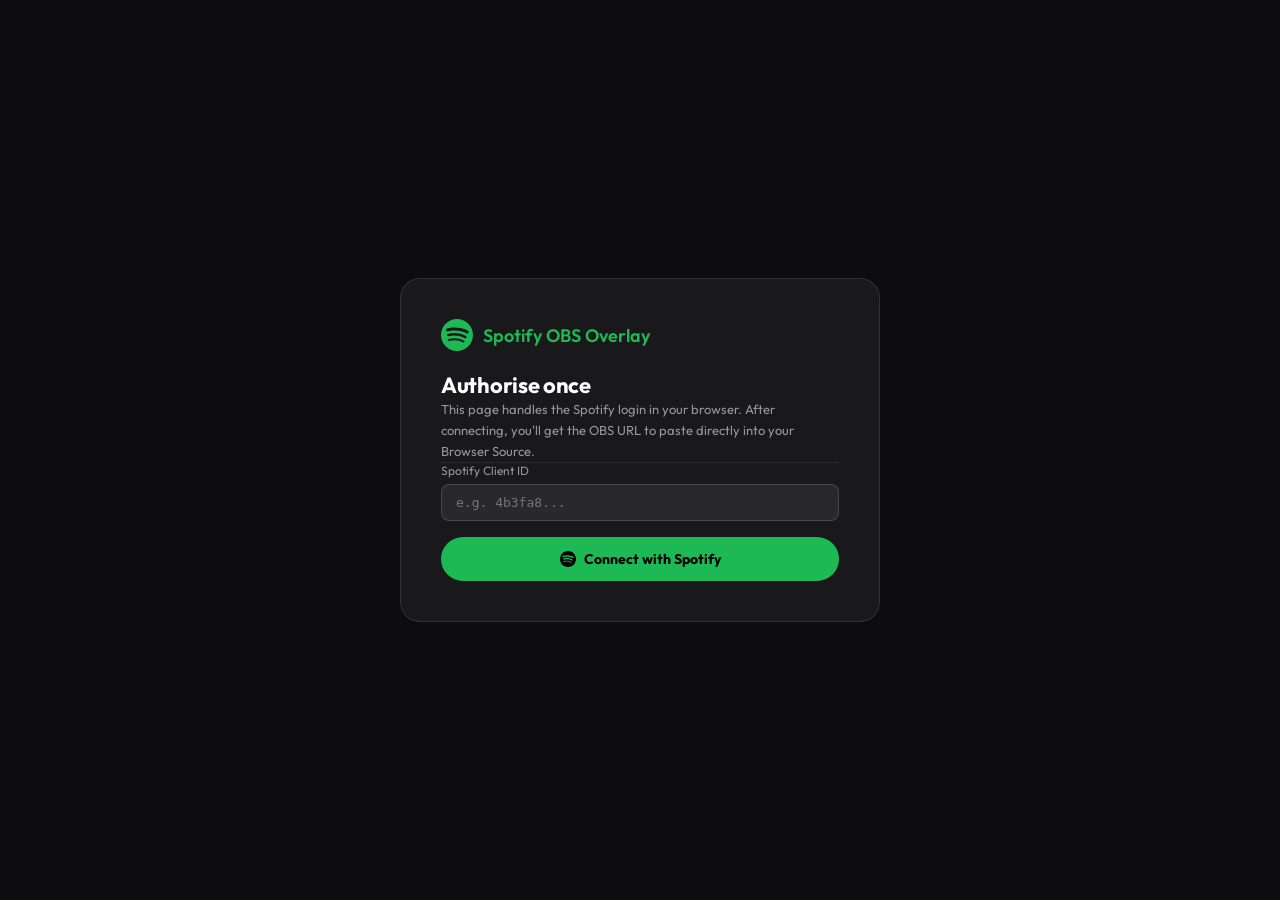
<file: auth.html>
<!DOCTYPE html>
<html lang="en">
<head>
<meta charset="UTF-8">
<title>Spotify OBS - Authorisation</title>
<style>
  @import url('https://fonts.googleapis.com/css2?family=Outfit:wght@300;400;500;600;700&display=swap');
  * { margin:0; padding:0; box-sizing:border-box; }
  body {
    font-family: 'Outfit', sans-serif;
    background: #0d0d0f;
    color: #fff;
    min-height: 100vh;
    display: flex; align-items: center; justify-content: center;
    padding: 24px;
  }
  .card {
    background: rgba(255,255,255,0.05);
    border: 1px solid rgba(255,255,255,0.10);
    border-radius: 20px;
    padding: 40px;
    max-width: 480px;
    width: 100%;
    display: flex; flex-direction: column; gap: 20px;
  }
  .logo { color: #1DB954; display:flex; align-items:center; gap:10px; font-size:18px; font-weight:600; }
  .logo svg { width:32px; height:32px; }
  h1 { font-size: 22px; font-weight: 700; letter-spacing: -0.3px; }
  p { font-size: 13px; color: rgba(255,255,255,0.55); line-height: 1.6; }
  label { font-size: 12px; color: rgba(255,255,255,0.55); display:block; margin-bottom:6px; }
  input {
    width: 100%;
    background: rgba(255,255,255,0.07);
    border: 1px solid rgba(255,255,255,0.15);
    border-radius: 8px;
    padding: 10px 14px;
    color: #fff;
    font-size: 13px;
    font-family: monospace;
  }
  input:focus { outline:none; border-color: #1DB954; }
  .btn {
    display: flex; align-items: center; justify-content:center; gap: 8px;
    background: #1DB954; color: #000;
    border: none; border-radius: 50px;
    padding: 13px 28px;
    font-size: 14px; font-weight: 700;
    font-family: 'Outfit', sans-serif;
    cursor: pointer;
    transition: transform 0.15s, box-shadow 0.15s;
    width: 100%;
  }
  .btn:hover { transform: scale(1.02); box-shadow: 0 0 24px rgba(29,185,84,0.4); }
  .btn:disabled { opacity:0.4; cursor:not-allowed; transform:none; }

  /* Token's result box */
  #result { display:none; flex-direction:column; gap:16px; }
  .success-badge {
    display: inline-flex; align-items:center; gap:6px;
    background: rgba(29,185,84,0.15);
    border: 1px solid rgba(29,185,84,0.3);
    border-radius: 20px;
    padding: 6px 14px;
    font-size: 12px; color: #1DB954; font-weight:600;
    width: fit-content;
  }
  .obs-url-box {
    background: rgba(0,0,0,0.4);
    border: 1px solid rgba(255,255,255,0.12);
    border-radius: 10px;
    padding: 14px;
    font-size: 11px;
    font-family: monospace;
    word-break: break-all;
    color: rgba(255,255,255,0.8);
    line-height: 1.5;
  }
  .copy-btn {
    background: rgba(255,255,255,0.08);
    border: 1px solid rgba(255,255,255,0.15);
    border-radius: 8px;
    padding: 8px 16px;
    color: #fff;
    font-size: 12px;
    font-family: 'Outfit', sans-serif;
    cursor: pointer;
    transition: background 0.15s;
    width: fit-content;
  }
  .copy-btn:hover { background: rgba(255,255,255,0.14); }
  .step {
    display:flex; align-items:flex-start; gap:10px;
    font-size: 13px; color: rgba(255,255,255,0.7);
    line-height: 1.5;
  }
  .step-num {
    background: rgba(29,185,84,0.2);
    color: #1DB954;
    border-radius: 50%;
    width:22px; height:22px;
    display:flex; align-items:center; justify-content:center;
    font-size:11px; font-weight:700;
    flex-shrink:0; margin-top:1px;
  }
  .divider { border:none; border-top: 1px solid rgba(255,255,255,0.08); }
  #status { font-size:12px; color:rgba(255,255,255,0.4); min-height:16px; }
  .err { color: #ff6b6b !important; }
</style>
</head>
<body>
<div class="card">
  <div class="logo">
    <svg viewBox="0 0 24 24" fill="currentColor">
      <path d="M12 0C5.4 0 0 5.4 0 12s5.4 12 12 12 12-5.4 12-12S18.66 0 12 0zm5.521 17.34c-.24.359-.66.48-1.021.24-2.82-1.74-6.36-2.101-10.561-1.141-.418.122-.779-.179-.899-.539-.12-.421.18-.78.54-.9 4.56-1.021 8.52-.6 11.64 1.32.42.18.479.659.301 1.02zm1.44-3.3c-.301.42-.841.6-1.262.3-3.239-1.98-8.159-2.58-11.939-1.38-.479.12-1.02-.12-1.14-.6-.12-.48.12-1.021.6-1.141C9.6 9.9 15 10.561 18.72 12.84c.361.181.54.78.241 1.2zm.12-3.36C15.24 8.4 8.82 8.16 5.16 9.301c-.6.179-1.2-.181-1.38-.721-.18-.601.18-1.2.72-1.381 4.26-1.26 11.28-1.02 15.721 1.621.539.3.719 1.02.419 1.56-.299.421-1.02.599-1.559.3z"/>
    </svg>
    Spotify OBS Overlay
  </div>

  <!-- Porco Diavolo 1 -->
  <div id="login-form">
    <h1>Authorise once</h1>
    <p>This page handles the Spotify login in your browser. After connecting, you'll get the OBS URL to paste directly into your Browser Source.</p>
    <hr class="divider">
    <div>
      <label>Spotify Client ID</label>
      <input type="text" id="cid" placeholder="e.g. 4b3fa8..." autocomplete="off" />
    </div>
    <p id="status"></p>
    <button class="btn" onclick="doLogin()">
      <svg viewBox="0 0 24 24" fill="currentColor" width="16" height="16">
        <path d="M12 0C5.4 0 0 5.4 0 12s5.4 12 12 12 12-5.4 12-12S18.66 0 12 0zm5.521 17.34c-.24.359-.66.48-1.021.24-2.82-1.74-6.36-2.101-10.561-1.141-.418.122-.779-.179-.899-.539-.12-.421.18-.78.54-.9 4.56-1.021 8.52-.6 11.64 1.32.42.18.479.659.301 1.02zm1.44-3.3c-.301.42-.841.6-1.262.3-3.239-1.98-8.159-2.58-11.939-1.38-.479.12-1.02-.12-1.14-.6-.12-.48.12-1.021.6-1.141C9.6 9.9 15 10.561 18.72 12.84c.361.181.54.78.241 1.2zm.12-3.36C15.24 8.4 8.82 8.16 5.16 9.301c-.6.179-1.2-.181-1.38-.721-.18-.601.18-1.2.72-1.381 4.26-1.26 11.28-1.02 15.721 1.621.539.3.719 1.02.419 1.56-.299.421-1.02.599-1.559.3z"/>
      </svg>
      Connect with Spotify
    </button>
  </div>

  <!-- Porca Miseria 2 -->
  <div id="result">
    <div class="success-badge">✓ Connected to Spotify</div>
    <h1>Copy your OBS URL</h1>
    <p>Paste this URL in OBS → Browser Source → URL field. The tokens are embedded so OBS can authenticate automatically.</p>
    <hr class="divider">

    <div class="step"><div class="step-num">1</div><span>Copy the URL below</span></div>
    <div class="obs-url-box" id="obs-url-display">Generating...</div>
    <button class="copy-btn" onclick="copyUrl()">📋 Copy URL</button>

    <hr class="divider">
    <div class="step"><div class="step-num">2</div><span>In OBS: Sources → Add → Browser Source</span></div>
    <div class="step"><div class="step-num">3</div><span>Paste the URL, set Width: <strong>420</strong>, Height: <strong>140</strong>, enable <strong>Allow transparency</strong></span></div>
    <div class="step"><div class="step-num">4</div><span>Done! The overlay will auto-refresh every 5 seconds</span></div>
  </div>
</div>

<script>
const REDIRECT_URI = 'https://glacioboreale.github.io/SpotifyObsWidget/callback.html';
const SCOPES = 'user-read-currently-playing user-read-playback-state';

function generateRandom(length) {
  const chars = 'ABCDEFGHIJKLMNOPQRSTUVWXYZabcdefghijklmnopqrstuvwxyz0123456789-._~';
  const arr = new Uint8Array(length);
  crypto.getRandomValues(arr);
  return Array.from(arr, b => chars[b % chars.length]).join('');
}

async function generateCodeChallenge(verifier) {
  const data = new TextEncoder().encode(verifier);
  const digest = await crypto.subtle.digest('SHA-256', data);
  return btoa(String.fromCharCode(...new Uint8Array(digest)))
    .replace(/\+/g, '-').replace(/\//g, '_').replace(/=/g, '');
}

async function doLogin() {
  const cid = document.getElementById('cid').value.trim();
  if (!cid) {
    setStatus('Please enter your Client ID.', true);
    return;
  }
  setStatus('Redirecting to Spotify...');
  localStorage.setItem('spotify_client_id', cid);

  const verifier = generateRandom(64);
  const challenge = await generateCodeChallenge(verifier);
  localStorage.setItem('spotify_code_verifier', verifier);
  localStorage.setItem('spotify_redirect_uri', REDIRECT_URI);

  const params = new URLSearchParams({
    client_id: cid,
    response_type: 'code',
    redirect_uri: REDIRECT_URI,
    code_challenge_method: 'S256',
    code_challenge: challenge,
    scope: SCOPES,
  });
  window.location.href = `https://accounts.spotify.com/authorize?${params}`;
}

function setStatus(msg, err) {
  const el = document.getElementById('status');
  el.textContent = msg;
  el.className = err ? 'err' : '';
}

function copyUrl() {
  const url = document.getElementById('obs-url-display').textContent;
  navigator.clipboard.writeText(url).then(() => {
    const btn = document.querySelector('.copy-btn');
    btn.textContent = '✓ Copied!';
    setTimeout(() => btn.textContent = '📋 Copy URL', 2000);
  });
}

// On load: Controlla se si è tornati dallo spotify callback coi token
(function checkTokens() {
  const access = localStorage.getItem('spotify_access_token');
  const refresh = localStorage.getItem('spotify_refresh_token');
  const clientId = localStorage.getItem('spotify_client_id');

  if (access && refresh && clientId) {
    // Crea l'URL OBS con i token sotto forma di parametri hash
    // index.html li legge e li salva nel LocalStorage
    const base = 'https://glacioboreale.github.io/SpotifyObsWidget/';
    const hash = new URLSearchParams({
      access_token: access,
      refresh_token: refresh,
      client_id: clientId,
      expires: localStorage.getItem('spotify_token_expires') || '',
    }).toString();
    const obsUrl = `${base}#${hash}`;

    document.getElementById('obs-url-display').textContent = obsUrl;
    document.getElementById('login-form').style.display = 'none';
    document.getElementById('result').style.display = 'flex';
  } else {
    // Pre-fill del client id se salvato
    const saved = localStorage.getItem('spotify_client_id');
    if (saved) document.getElementById('cid').value = saved;
  }
})();
</script>
</body>
</html>
</file>
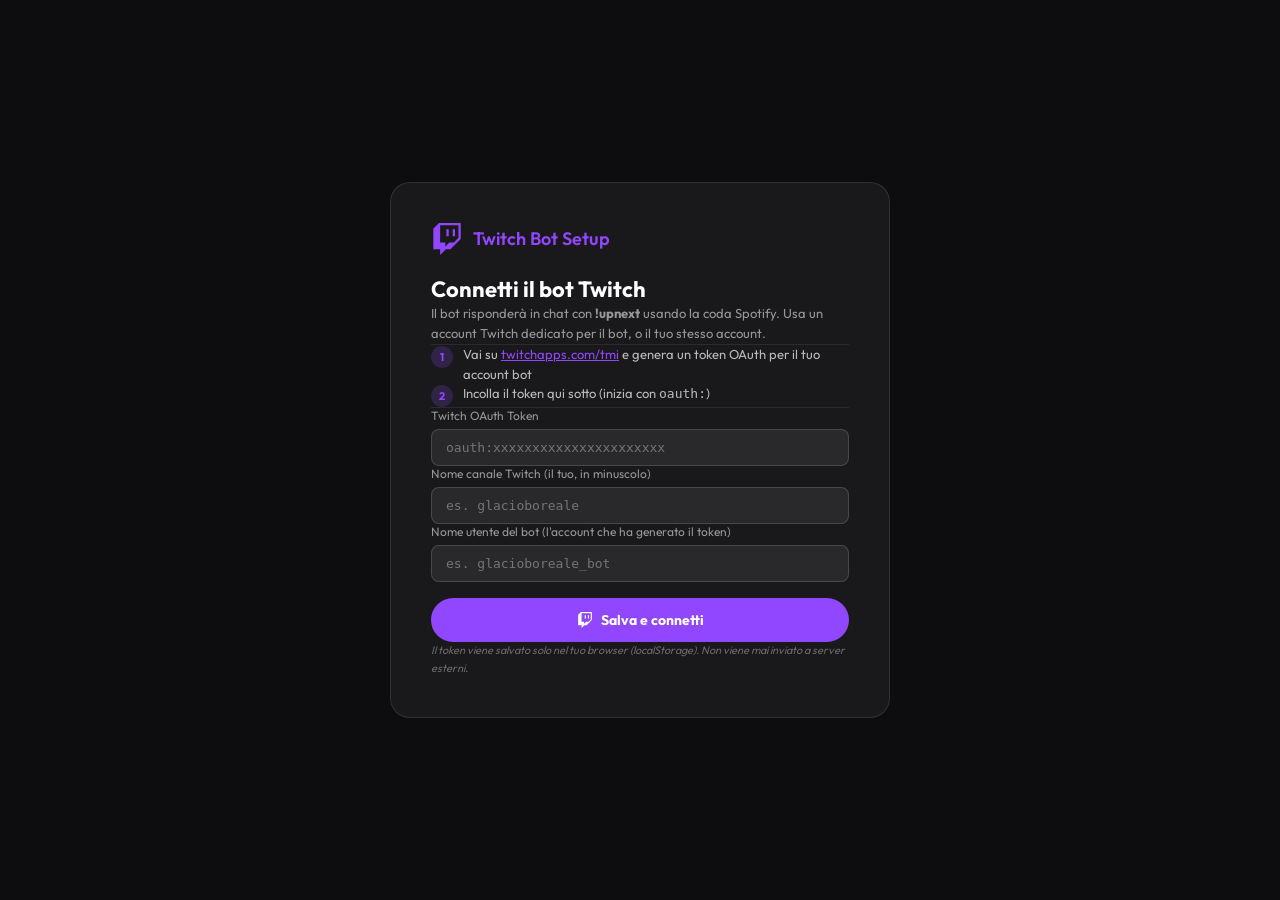
<file: twitch-auth.html>
<!DOCTYPE html>
<html lang="en">
<head>
<meta charset="UTF-8">
<title>Twitch Bot Auth</title>
<style>
  @import url('https://fonts.googleapis.com/css2?family=Outfit:wght@300;400;500;600;700&display=swap');
  * { margin:0; padding:0; box-sizing:border-box; }
  body {
    font-family: 'Outfit', sans-serif;
    background: #0d0d0f; color: #fff;
    min-height: 100vh;
    display: flex; align-items: center; justify-content: center; padding: 24px;
  }
  .card {
    background: rgba(255,255,255,0.05);
    border: 1px solid rgba(255,255,255,0.10);
    border-radius: 20px; padding: 40px;
    max-width: 500px; width: 100%;
    display: flex; flex-direction: column; gap: 20px;
  }
  .logo { color: #9146FF; display:flex; align-items:center; gap:10px; font-size:18px; font-weight:600; }
  .logo svg { width:32px; height:32px; }
  h1 { font-size: 22px; font-weight: 700; }
  p { font-size: 13px; color: rgba(255,255,255,0.55); line-height: 1.6; }
  label { font-size: 12px; color: rgba(255,255,255,0.55); display:block; margin-bottom:6px; }
  input {
    width: 100%; background: rgba(255,255,255,0.07);
    border: 1px solid rgba(255,255,255,0.15); border-radius: 8px;
    padding: 10px 14px; color: #fff; font-size: 13px; font-family: monospace;
  }
  input:focus { outline:none; border-color: #9146FF; }
  .btn {
    display: flex; align-items: center; justify-content:center; gap: 8px;
    background: #9146FF; color: #fff; border: none; border-radius: 50px;
    padding: 13px 28px; font-size: 14px; font-weight: 700;
    font-family: 'Outfit', sans-serif; cursor: pointer; width: 100%;
    transition: transform 0.15s, box-shadow 0.15s;
  }
  .btn:hover { transform: scale(1.02); box-shadow: 0 0 24px rgba(145,70,255,0.4); }
  .divider { border:none; border-top: 1px solid rgba(255,255,255,0.08); }
  .step { display:flex; align-items:flex-start; gap:10px; font-size: 13px; color: rgba(255,255,255,0.7); line-height: 1.5; }
  .step-num {
    background: rgba(145,70,255,0.2); color: #9146FF;
    border-radius: 50%; width:22px; height:22px;
    display:flex; align-items:center; justify-content:center;
    font-size:11px; font-weight:700; flex-shrink:0; margin-top:1px;
  }
  .result { display:none; flex-direction:column; gap:16px; }
  .success { display:inline-flex; align-items:center; gap:6px; background: rgba(145,70,255,0.15); border: 1px solid rgba(145,70,255,0.3); border-radius:20px; padding:6px 14px; font-size:12px; color:#9146FF; font-weight:600; width:fit-content; }
  .token-box { background: rgba(0,0,0,0.4); border: 1px solid rgba(255,255,255,0.12); border-radius:10px; padding:14px; font-size:11px; font-family:monospace; word-break:break-all; color:rgba(255,255,255,0.8); line-height:1.5; }
  .copy-btn { background: rgba(255,255,255,0.08); border: 1px solid rgba(255,255,255,0.15); border-radius:8px; padding:8px 16px; color:#fff; font-size:12px; font-family:'Outfit',sans-serif; cursor:pointer; width:fit-content; }
  .copy-btn:hover { background: rgba(255,255,255,0.14); }
  #status { font-size:12px; color:rgba(255,255,255,0.4); min-height:16px; }
  .err { color: #ff6b6b !important; }
  .note { font-size: 11px; color: rgba(255,255,255,0.35); font-style: italic; }
</style>
</head>
<body>
<div class="card">
  <div class="logo">
    <svg viewBox="0 0 24 24" fill="currentColor">
      <path d="M11.571 4.714h1.715v5.143H11.57zm4.715 0H18v5.143h-1.714zM6 0L1.714 4.286v15.428h5.143V24l4.286-4.286h3.428L22.286 12V0zm14.571 11.143l-3.428 3.428h-3.429l-3 3v-3H6.857V1.714h13.714z"/>
    </svg>
    Twitch Bot Setup
  </div>

  <div id="setup-form">
    <h1>Connetti il bot Twitch</h1>
    <p>Il bot risponderà in chat con <strong>!upnext</strong> usando la coda Spotify. Usa un account Twitch dedicato per il bot, o il tuo stesso account.</p>
    <hr class="divider">

    <div class="step"><div class="step-num">1</div><span>Vai su <a href="https://twitchapps.com/tmi/" target="_blank" style="color:#9146FF">twitchapps.com/tmi</a> e genera un token OAuth per il tuo account bot</span></div>
    <div class="step"><div class="step-num">2</div><span>Incolla il token qui sotto (inizia con <code>oauth:</code>)</span></div>

    <hr class="divider">
    <div>
      <label>Twitch OAuth Token</label>
      <input type="password" id="twitch-token" placeholder="oauth:xxxxxxxxxxxxxxxxxxxxxx" autocomplete="off" />
    </div>
    <div>
      <label>Nome canale Twitch (il tuo, in minuscolo)</label>
      <input type="text" id="twitch-channel" placeholder="es. glacioboreale" autocomplete="off" />
    </div>
    <div>
      <label>Nome utente del bot (l'account che ha generato il token)</label>
      <input type="text" id="twitch-botname" placeholder="es. glacioboreale_bot" autocomplete="off" />
    </div>
    <p id="status"></p>
    <button class="btn" onclick="saveAndTest()">
      <svg viewBox="0 0 24 24" fill="currentColor" width="16" height="16"><path d="M11.571 4.714h1.715v5.143H11.57zm4.715 0H18v5.143h-1.714zM6 0L1.714 4.286v15.428h5.143V24l4.286-4.286h3.428L22.286 12V0zm14.571 11.143l-3.428 3.428h-3.429l-3 3v-3H6.857V1.714h13.714z"/></svg>
      Salva e connetti
    </button>
    <p class="note">Il token viene salvato solo nel tuo browser (localStorage). Non viene mai inviato a server esterni.</p>
  </div>

  <div class="result" id="result">
    <div class="success">Configurazione salvata</div>
    <h1>Bot configurato!</h1>
    <p>I dati sono salvati. Ora ricarica la web source in OBS oppure apri di nuovo l'overlay; il bot si connetterà automaticamente alla chat.</p>
    <hr class="divider">
    <div class="step"><div class="step-num">1</div><span>In OBS, tasto destro sulla Browser Source → <strong>Refresh</strong></span></div>
    <div class="step"><div class="step-num">2</div><span>Qualcuno scrive <strong>!upnext</strong> in chat → il bot risponde con la canzone successiva</span></div>
    <div class="step"><div class="step-num">3</div><span>Funziona anche <strong>!song</strong> per la canzone corrente</span></div>
    <hr class="divider">
    <button class="btn" style="background:rgba(255,255,255,0.08);color:#fff;border:1px solid rgba(255,255,255,0.15);" onclick="resetConfig()">Resetta configurazione</button>
  </div>
</div>

<script>
function saveAndTest() {
  const token = document.getElementById('twitch-token').value.trim();
  const channel = document.getElementById('twitch-channel').value.trim().toLowerCase();
  const botname = document.getElementById('twitch-botname').value.trim().toLowerCase();

  if (!token || !channel || !botname) {
    setStatus('Compila tutti i campi.', true); return;
  }
  if (!token.startsWith('oauth:')) {
    setStatus('Il token deve iniziare con "oauth:"', true); return;
  }

  localStorage.setItem('twitch_oauth_token', token);
  localStorage.setItem('twitch_channel', channel);
  localStorage.setItem('twitch_botname', botname);

  setStatus('Salvato!');
  document.getElementById('setup-form').style.display = 'none';
  document.getElementById('result').style.display = 'flex';
}

function resetConfig() {
  localStorage.removeItem('twitch_oauth_token');
  localStorage.removeItem('twitch_channel');
  localStorage.removeItem('twitch_botname');
  window.location.reload();
}

function setStatus(msg, err) {
  const el = document.getElementById('status');
  el.textContent = msg;
  el.className = err ? 'err' : '';
}

// Se già configurato, mostra risultato
(function() {
  const token = localStorage.getItem('twitch_oauth_token');
  const channel = localStorage.getItem('twitch_channel');
  const botname = localStorage.getItem('twitch_botname');
  if (token && channel && botname) {
    document.getElementById('setup-form').style.display = 'none';
    document.getElementById('result').style.display = 'flex';
  } else {
    // Pre-fill se parzialmente salvato
    if (channel) document.getElementById('twitch-channel').value = channel;
    if (botname) document.getElementById('twitch-botname').value = botname;
  }
})();
</script>
</body>
</html>
</file>
